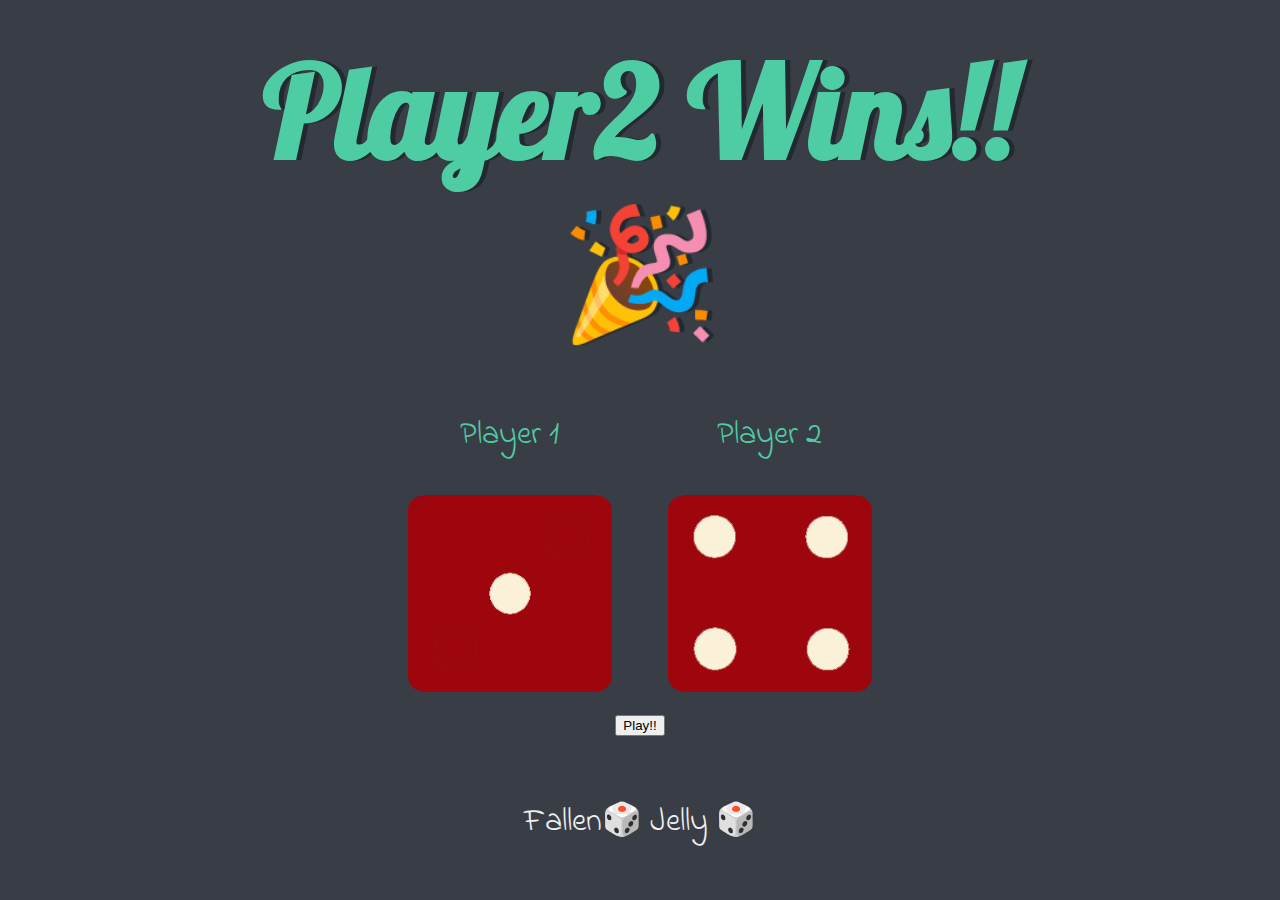
<file: index.html>
<!DOCTYPE html>
<html lang="en" dir="ltr">
  <head>
    <meta charset="utf-8" />
    <title>Dicee</title>
    <link rel="stylesheet" href="styles.css" />
    <link
      href="https://fonts.googleapis.com/css?family=Indie+Flower|Lobster"
      rel="stylesheet"
    />
  </head>
  <body>
    <div class="container">
      <h1>Refresh Me</h1>

      <div class="dice">
        <p>Player 1</p>
        <img class="img1" src="images/dice6.png" />
      </div>

      <div class="dice">
        <p>Player 2</p>
        <img class="img2" src="images/dice6.png" />
      </div>
    </div>
    <div class="button">
    <button onClick="window.location.reload();">Play!!</button>
    </div>
    <script src="index.js" charset="utf-8"></script>

  <footer>Fallen🎲 Jelly 🎲</footer>

</body>


</html>
</file>
<file: styles.css>
.container {
  width: 70%;
  margin: auto;
  text-align: center;
}

.dice {
  text-align: center;
  display: inline-block;

}

body {
  background-color: #393E46;
}

h1 {
  margin: 30px;
  font-family: 'Lobster', cursive;
  text-shadow: 5px 0 #232931;
  font-size: 8rem;
  color: #4ECCA3;
}

p {
  font-size: 2rem;
  color: #4ECCA3;
  font-family: 'Indie Flower', cursive;
}

img {
  width: 80%;
}

footer {
  margin-top: 5%;
  color: #EEEEEE;
  text-align: center;
  font-family: 'Indie Flower', cursive;
  font-size: 2rem;

}

.button {
  text-align: center;
  margin-top: 15px;
  }
</file>
